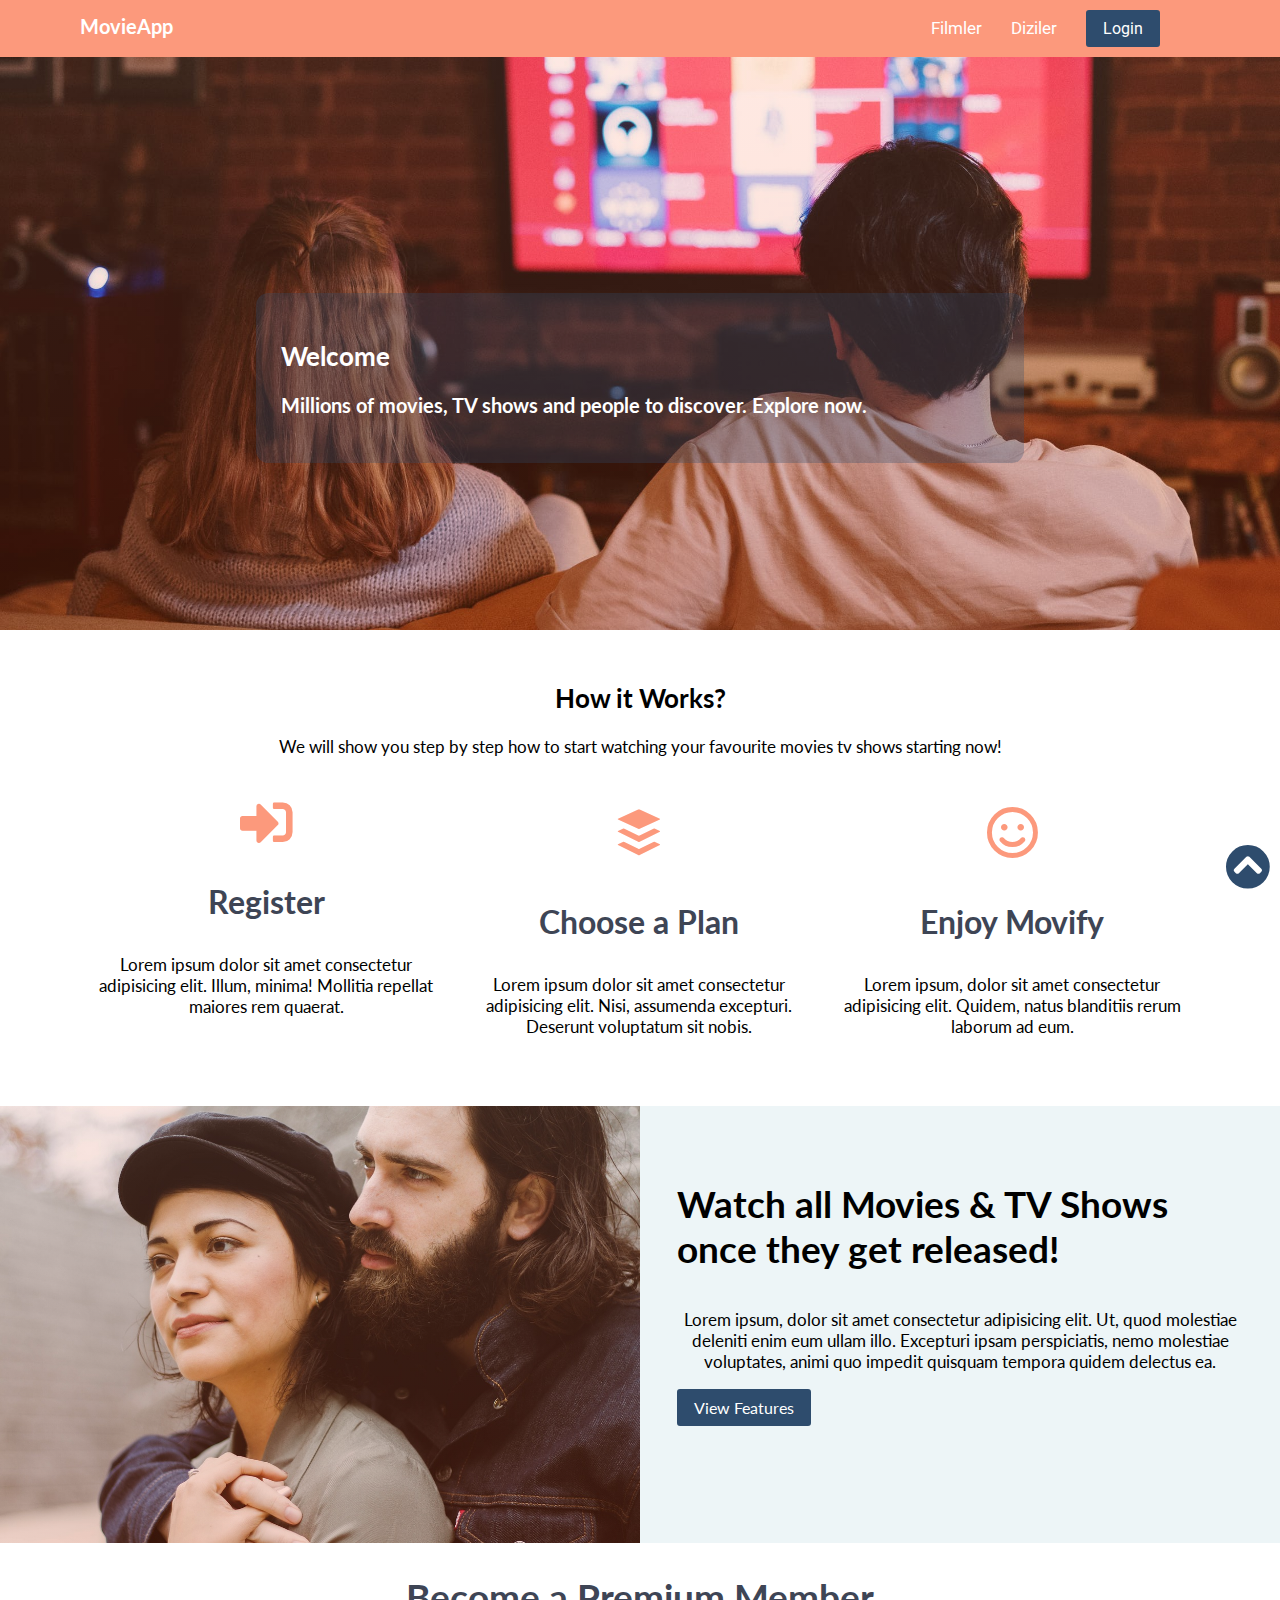
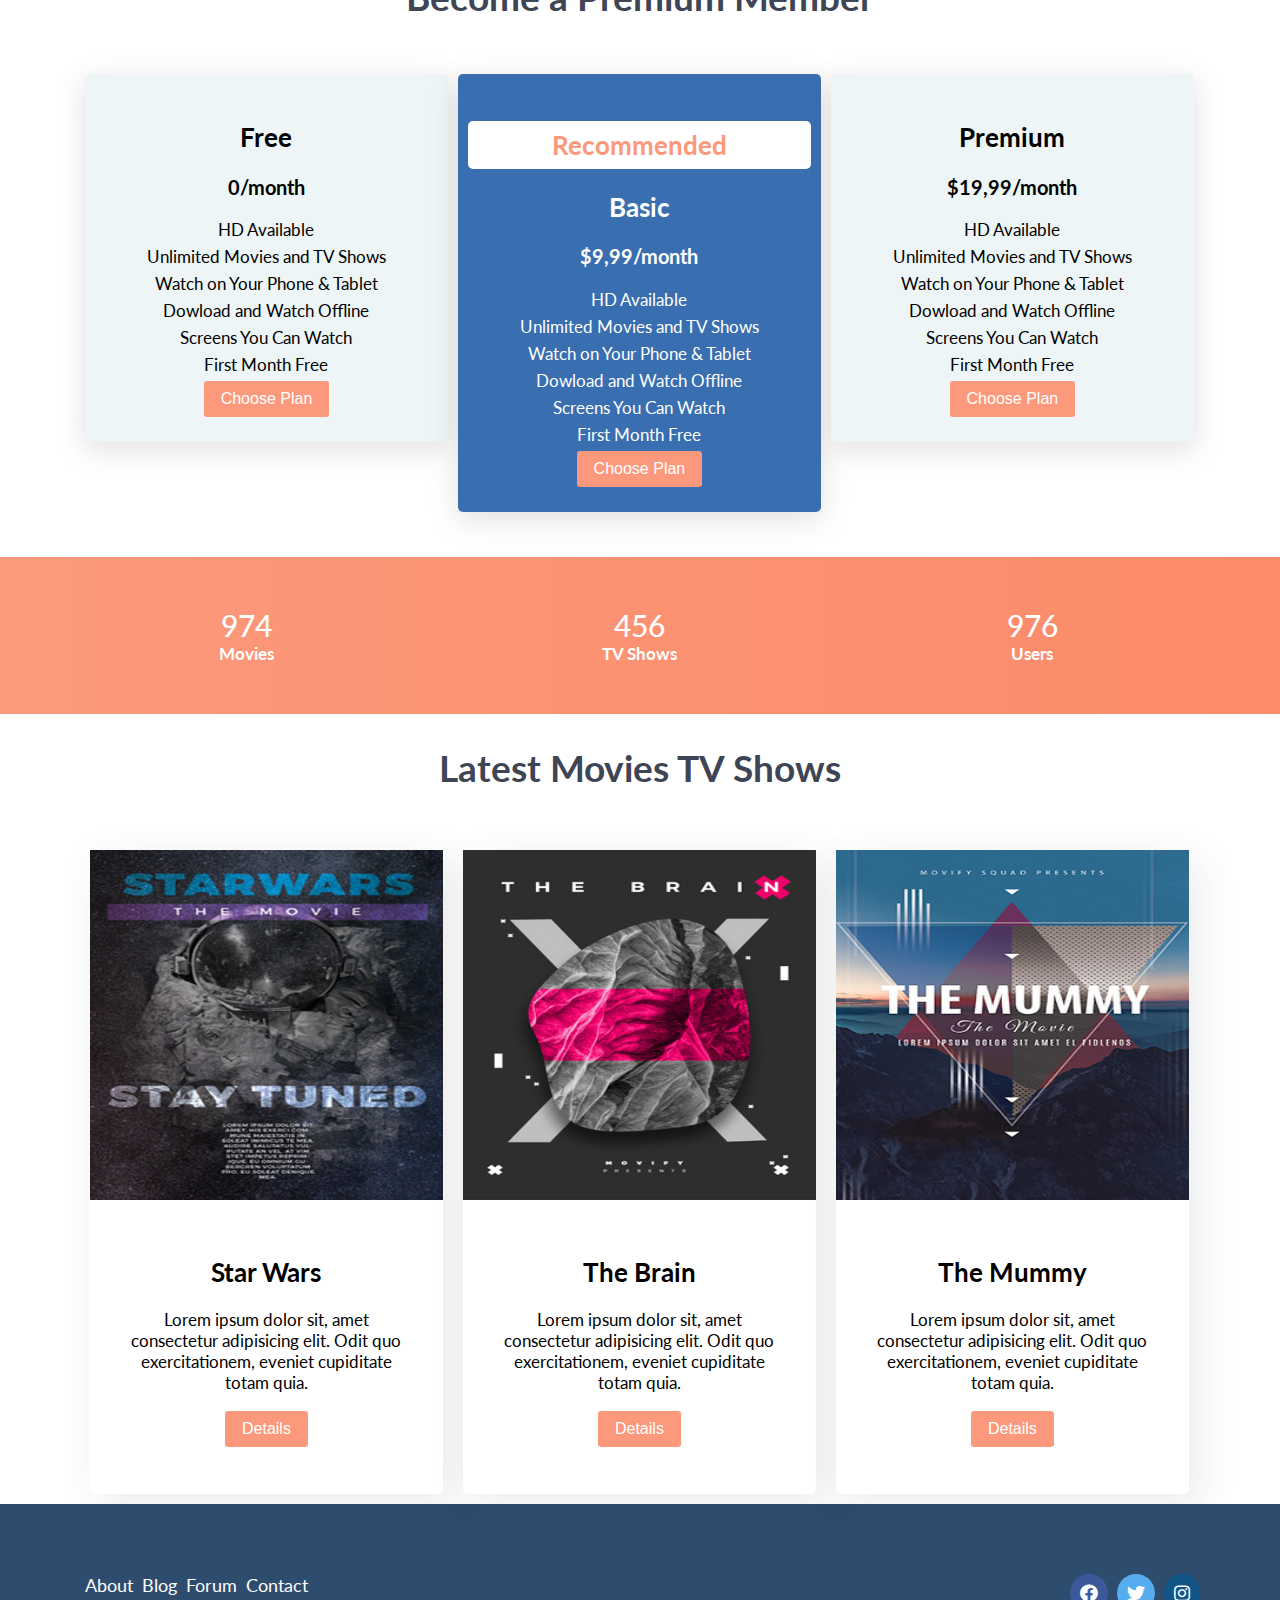
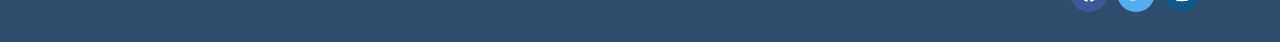
<file: index.html>
<!DOCTYPE html>
<html lang="en">
  <head>
    <meta charset="UTF-8" />
    <meta http-equiv="X-UA-Compatible" content="IE=edge" />
    <meta name="viewport" content="width=device-width, initial-scale=1.0" />
    <title>Document</title>
    <link rel="stylesheet" href="css/styles.css" />
  </head>
  <body id="body">
    <header class="main-header">
      <div id="main-nav" class="container">
        <a href="#" class="main-header__logo">MovieApp</a>
        <nav class="main-nav">
          <ul class="main-nav__items">
            <li class="main-nav__item">
              <a href="#">Filmler</a>
            </li>
            <li class="main-nav__item">
              <a href="#">Diziler</a>
            </li>
            <li class="main-nav__item main-nav__item--login">
              <a class="btn btn-secondary" href="./register.html">Login</a>
            </li>
            <li class="main-nav__item">
              <a href="#" onclick="displayMenu()">
                <i class="fa fa-bars"></i>
              </a>
            </li>
          </ul>
        </nav>
      </div>
    </header>

    <main>
      <section id="showcase">
        <div class="content">
          <h2>Welcome</h2>
          <h3>
            Millions of movies, TV shows and people to discover. Explore now.
          </h3>
        </div>
      </section>
      <section id="how-it-works">
        <div class="container">
          <div class="row">
            <h2>How it Works?</h2>
            <p>
              We will show you step by step how to start watching your favourite
              movies tv shows starting now!
            </p>
          </div>

          <div class="row">
            <div class="icon-box col-3">
              <i class="fas fa-sign-in-alt fa-3x"></i>
              <h3>Register</h3>
              <p>
                Lorem ipsum dolor sit amet consectetur adipisicing elit. Illum,
                minima! Mollitia repellat maiores rem quaerat.
              </p>
            </div>
            <div class="icon-box col-3">
              <i class="fab fa-buffer fa-3x"></i>
              <h3>Choose a Plan</h3>
              <p>
                Lorem ipsum dolor sit amet consectetur adipisicing elit. Nisi,
                assumenda excepturi. Deserunt voluptatum sit nobis.
              </p>
            </div>
            <div class="icon-box col-3">
              <i class="far fa-smile fa-3x"></i>
              <h3>Enjoy Movify</h3>
              <p>
                Lorem ipsum, dolor sit amet consectetur adipisicing elit.
                Quidem, natus blanditiis rerum laborum ad eum.
              </p>
            </div>
          </div>
        </div>
      </section>
      <section id="features">
        <div class="row">
          <div class="col-2 features__left"></div>
          <div class="col-2 features__right">
            <h3>Watch all Movies & TV Shows once they get released!</h3>
            <p>
              Lorem ipsum, dolor sit amet consectetur adipisicing elit. Ut, quod
              molestiae deleniti enim eum ullam illo. Excepturi ipsam
              perspiciatis, nemo molestiae voluptates, animi quo impedit
              quisquam tempora quidem delectus ea.
            </p>
            <a class="btn btn-secondary" href="#">View Features</a>
          </div>
        </div>
      </section>
      <section id="plans">
        <h2 class="section-title">Become a Premium Member</h2>
        <div class="container">
          <div class="row">
            <div class="col-3 plan">
              <div class="inner-plan">
                <h2>Free</h2>
                <h3>0/month</h3>
                <ul class="plan__features">
                  <li>HD Available</li>
                  <li>Unlimited Movies and TV Shows</li>
                  <li>Watch on Your Phone & Tablet</li>
                  <li>Dowload and Watch Offline</li>
                  <li>Screens You Can Watch</li>
                  <li>First Month Free</li>
                </ul>
                <div>
                  <button class="btn btn-primary">Choose Plan</button>
                </div>
              </div>
            </div>
            <div class="col-3 plan">
              <div class="inner-plan recommended_plan">
                <h2 class="plan__badge">Recommended</h2>
                <h2>Basic</h2>
                <h3>$9,99/month</h3>
                <ul class="plan__features">
                  <li>HD Available</li>
                  <li>Unlimited Movies and TV Shows</li>
                  <li>Watch on Your Phone & Tablet</li>
                  <li>Dowload and Watch Offline</li>
                  <li>Screens You Can Watch</li>
                  <li>First Month Free</li>
                </ul>
                <div>
                  <button class="btn btn-primary">Choose Plan</button>
                </div>
              </div>
            </div>
            <div class="col-3 plan">
              <div class="inner-plan">
                <h2>Premium</h2>
                <h3>$19,99/month</h3>
                <ul class="plan__features">
                  <li>HD Available</li>
                  <li>Unlimited Movies and TV Shows</li>
                  <li>Watch on Your Phone & Tablet</li>
                  <li>Dowload and Watch Offline</li>
                  <li>Screens You Can Watch</li>
                  <li>First Month Free</li>
                </ul>
                <div>
                  <button class="btn btn-primary">Choose Plan</button>
                </div>
              </div>
            </div>
          </div>
        </div>
      </section>
      <section id="counters">
        <div class="row counter">
          <div class="col-3">
            <span class="counter__item">974</span>
            <h4>Movies</h4>
          </div>
          <div class="col-3">
            <span class="counter__item">456</span>
            <h4>TV Shows</h4>
          </div>
          <div class="col-3">
            <span class="counter__item">976</span>
            <h4>Users</h4>
          </div>
        </div>
      </section>
      <section id="movies">
        <h2 class="section-title">Latest Movies TV Shows</h2>
        <div class="container">
          <div class="row">
            <div class="col-3 card-container">
              <div class="card">
                <img
                  src="img/poster-1.jpeg"
                  alt=""
                  class="card-image img-fluid"
                />
                <div class="card-body">
                  <h2>Star Wars</h2>
                  <p>
                    Lorem ipsum dolor sit, amet consectetur adipisicing elit.
                    Odit quo exercitationem, eveniet cupiditate totam quia.
                  </p>
                  <p>
                    <button class="btn btn-primary">Details</button>
                  </p>
                </div>
              </div>
            </div>
            <div class="col-3 card-container">
              <div class="card">
                <img
                  src="img/poster-2.jpeg"
                  alt=""
                  class="card-image img-fluid"
                />
                <div class="card-body">
                  <h2>The Brain</h2>
                  <p>
                    Lorem ipsum dolor sit, amet consectetur adipisicing elit.
                    Odit quo exercitationem, eveniet cupiditate totam quia.
                  </p>
                  <p>
                    <button class="btn btn-primary">Details</button>
                  </p>
                </div>
              </div>
            </div>
            <div class="col-3 card-container">
              <div class="card">
                <img
                  src="img/poster-3.jpeg"
                  alt=""
                  class="card-image img-fluid"
                />
                <div class="card-body">
                  <h2>The Mummy</h2>
                  <p>
                    Lorem ipsum dolor sit, amet consectetur adipisicing elit.
                    Odit quo exercitationem, eveniet cupiditate totam quia.
                  </p>
                  <p>
                    <button class="btn btn-primary">Details</button>
                  </p>
                </div>
              </div>
            </div>
          </div>
        </div>
      </section>
    </main>

    <footer>
      <div class="container">
        <div class="row">
          <div class="col-2">
            <ul id="footer-links">
              <li><a href="#">About</a></li>
              <li><a href="#">Blog</a></li>
              <li><a href="#">Forum</a></li>
              <li><a href="#">Contact</a></li>
            </ul>
          </div>
          <div class="col-2">
            <ul id="social-links">
              <li>
                <a
                  href="https://www.facebook.com/"
                  target="_blank"
                  class="fab fa-facebook"
                ></a>
              </li>
              <li>
                <a
                  href="https://twitter.com/home"
                  target="_blank"
                  class="fab fa-twitter"
                ></a>
              </li>
              <li>
                <a
                  href="https://www.instagram.com/"
                  target="_blank"
                  class="fab fa-instagram"
                ></a>
              </li>
            </ul>
          </div>
        </div>
      </div>
    </footer>

    <a href="#body" id="backtotop">
      <i class="fas fa-chevron-circle-up"></i>
    </a>

    <script>
      function displayMenu() {
        var link = document.getElementById("main-nav");
        link.classList.toggle("responsive");
      }
    </script>
  </body>
</html>
</file>
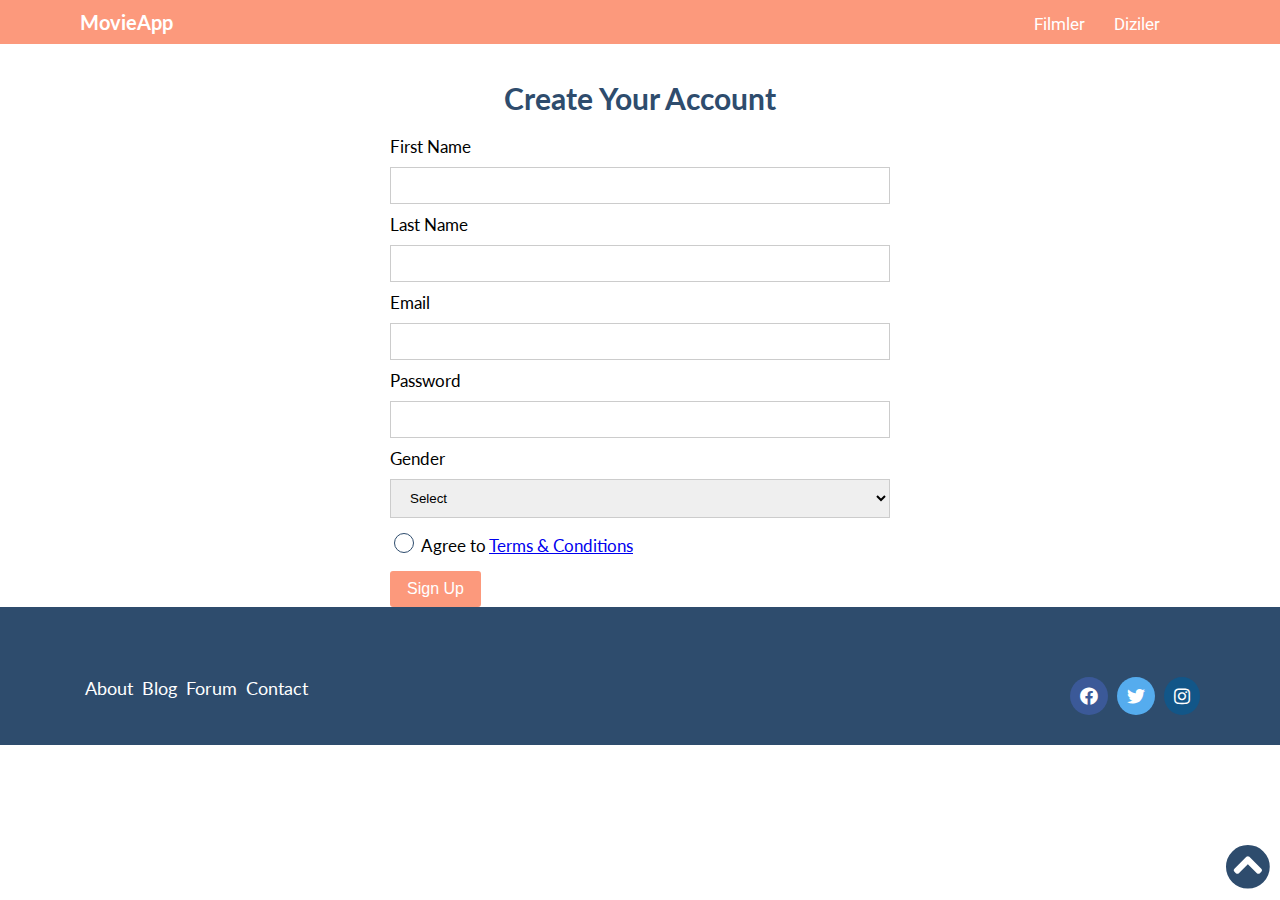
<file: register.html>
<!DOCTYPE html>
<html lang="en">
  <head>
    <meta charset="UTF-8" />
    <meta http-equiv="X-UA-Compatible" content="IE=edge" />
    <meta name="viewport" content="width=device-width, initial-scale=1.0" />
    <title>Document</title>
    <link rel="stylesheet" href="css/styles.css" />
    <link rel="stylesheet" href="css/forms.css" />
  </head>
  <body id="body">
    <header class="main-header">
      <div class="container">
        <a href="#" class="main-header__logo">MovieApp</a>
        <nav class="main-nav">
          <ul class="main-nav__items">
            <li class="main-nav__item">
              <a href="#">Filmler</a>
            </li>
            <li class="main-nav__item">
              <a href="#">Diziler</a>
            </li>
            <li class="main-nav__item main-nav__item--login">
              <a class="btn btn-secondary" href="#">Login</a>
            </li>
          </ul>
        </nav>
      </div>
    </header>

    <main class="signup-page">
      <div class="container">
        <h1 class="signup-title">Create Your Account</h1>
        <form action="" class="signup-form">
          <label for="firstname">First Name</label>
          <input type="text" id="firstname" />

          <label for="lastname">Last Name</label>
          <input type="text" id="lastname" />

          <label for="email">Email</label>
          <input type="email" id="email" />

          <label for="password">Password</label>
          <input type="password" id="password" />

          <label for="gender">Gender</label>
          <select id="gender">
            <option value="Select">Select</option>
            <option value="Kadın">Kadın</option>
            <option value="Erkek">Erkek</option>
          </select>
          <input type="checkbox" id="agree-terms" />
          <label for="agree-terms"
            >Agree to
            <a href="#">Terms &amp; Conditions</a>
          </label>

          <button type="submit" class="btn btn-primary">Sign Up</button>
        </form>
      </div>
    </main>

    <footer>
      <div class="container">
        <div class="row">
          <div class="col-2">
            <ul id="footer-links">
              <li><a href="#">About</a></li>
              <li><a href="#">Blog</a></li>
              <li><a href="#">Forum</a></li>
              <li><a href="#">Contact</a></li>
            </ul>
          </div>
          <div class="col-2">
            <ul id="social-links">
              <li>
                <a
                  href="https://www.facebook.com/"
                  target="_blank"
                  class="fab fa-facebook"
                ></a>
              </li>
              <li>
                <a
                  href="https://twitter.com/home"
                  target="_blank"
                  class="fab fa-twitter"
                ></a>
              </li>
              <li>
                <a
                  href="https://www.instagram.com/"
                  target="_blank"
                  class="fab fa-instagram"
                ></a>
              </li>
            </ul>
          </div>
        </div>
      </div>
    </footer>

    <a href="#body" id="backtotop">
      <i class="fas fa-chevron-circle-up"></i>
    </a>
  </body>
</html>
</file>
<file: css/forms.css>
.signup-page {
  padding-top: 60px;
}

.signup-title {
  text-align: center;
  font-size: 30px;
  color: #2e4c6d;
}

.signup-form {
  width: 100%;
}
@media (min-width: 768px) {
  .signup-form {
    width: 500px;
    margin: auto;
  }
}
.signup-form label,
.signup-form input:not([type="checkbox"]),
.signup-form select {
  display: block;
  width: 100%;
  margin-top: 10px;
}

.signup-form input[type="checkbox"],
.signup-form input[type="checkbox"] + label {
  display: inline-block;
  width: auto;
  margin-top: 15px;
}

.signup-form button[type="submit"] {
  display: block;
  margin-top: 15px;
}

.signup-form input:not([type="checkbox"]),
.signup-form select {
  border: 1px solid #ccc;
  padding: 10px 15px;
}
.signup-form input:not([type="checkbox"]):focus,
.signup-form select:focus {
  outline: none;
  background-color: yellow;
  border: 1px solid greenyellow;
}

.signup-form input[type="checkbox"] {
  appearance: none;
  width: 20px;
  height: 20px;
  border: 1px solid #2e4c6d;
  border-radius: 50%;
  vertical-align: bottom;
}

.signup-form input[type="checkbox"]:hover {
  background-color: gray;
}

.signup-form input[type="checkbox"]:checked {
  background-color: #fc997c;
}
</file>
<file: css/styles.css>
@import url("https://cdnjs.cloudflare.com/ajax/libs/font-awesome/5.15.4/css/all.min.css");

@import url("https://fonts.googleapis.com/css2?family=Lato:wght@400;700&family=Roboto:wght@400;700&display=swap");

@import url("buttons.css");
@import url("base.css");

html {
  scroll-behavior: smooth;
}

.main {
  min-height: calc(100vh - 138px);
}
#showcase {
  background: linear-gradient(
      to bottom,
      rgba(252, 153, 124, 0.2),
      rgba(250, 81, 30, 0.2)
    ),
    url("../img/bg-4.jpeg");
  background-position: center;
  background-size: cover;
  height: 40vh;
  width: 100%;
  position: relative;
}
#showcase .content {
  position: absolute;
  top: 60%;
  left: 50%;
  transform: translate(-50%, -50%);
  color: #ffff;
  background: rgba(46, 76, 109, 0.3);
  padding: 2rem;
  width: 60%;
  border-radius: 1rem;
}
#showcase h1 {
  position: absolute;
  top: 50%;
  margin: 0;
  color: #fff;
  left: 50%;
  transform: translate(-50%, -50%);
}
@media (min-width: 576px) {
  #showcase {
    height: 50vh;
  }
}

@media (min-width: 768px) {
  #showcase {
    height: 60vh;
  }
}
@media (min-width: 992px) {
  #showcase {
    height: 70vh;
  }
}

#how-it-works {
  padding: 1rem;
  text-align: center;
}
.main-header {
  background-color: #fc997c;
  padding: 0.8rem 1.6rem;
}
.main-nav {
  display: inline-block;
  width: calc(100% - 10rem);
  text-align: right;
  font-family: "Roboto", sans-serif;
}
.main-nav__items {
  margin: 0;
  padding: 0;
  list-style: none;
}
.main-nav__item {
  display: inline-block;
  margin: 0 1rem;
}
.main-header {
  position: fixed;
  z-index: 1;
  width: 100%;
  top: 0;
}
.main-header__logo {
  color: white;
  text-decoration: none;
  font-weight: bold;
  font-size: 20px;
}

.main-nav__item:last-child {
  display: none;
}

@media (max-width: 600px) {
  .main-nav__item {
    display: none;
  }
  .main-nav__item:last-child {
    display: block;
  }
  .responsive .main-nav__item {
    display: block;
    text-align: left;
    margin: 1rem 0;
  }

  .responsive .main-nav__item:last-child {
    position: absolute;
    right: 40px;
    top: 6px;
  }
  .responsive .main-nav {
    display: block;
  }
}

.main-nav__item a {
  text-decoration: none;
  color: white;
}

.main-nav__item a:hover,
.main-nav__item:hover::before {
  color: #2e4c6d;
}
.main-nav__item:active::before,
.main-nav__item a:active {
  color: #ffff;
}

.icon-box h3 {
  color: #3e4555;
  font-size: 2.6rem;
}
.icon-box i {
  color: #fc997c;
}
.features__left {
  background: linear-gradient(
      to bottom,
      rgba(252, 153, 124, 0.2),
      rgba(250, 81, 30, 0.2)
    ),
    url("../img/features.jpeg");
  background-size: cover;
  background-position: top center;
}
.features__right {
  background-color: #edf5f7;
  padding: 3rem;
  vertical-align: top;
}
.features__left,
.features__right {
  height: 35rem;
}

.features__right h3 {
  font-size: 3rem;
}
.section-title {
  text-align: center;
  margin-bottom: 4rem;
  color: #3e4555;
  font-size: 3rem;
}
.plan {
  text-align: center;
  padding: 5px;
}
.plan__badge {
  background-color: #ffff;
  color: #fc997c;
  padding: 8px;
  border-radius: 5px;
}
.recommended_plan {
  color: #ffff;
  background-color: #396eb0 !important;
}
.inner-plan {
  background-color: #edf5f7;
  padding: 25px 10px;
  border-radius: 5px;
  box-shadow: 0px 7px 29px 0px rgba(100, 100, 111, 0.2);
  transition: box-shadow 0.6s;
}
.inner-plan:hover {
  box-shadow: 0px 7px 29px 0px rgba(100, 100, 111, 0.5);
}
.plan__features {
  list-style: none;
  margin: 0;
  padding: 0;
}

@media (min-width: 768px) {
  .plan--featured {
    position: relative;
    top: -20px;
  }
}
.plan__features li {
  margin: 6px 0;
}

#backtotop {
  position: fixed;
  bottom: 10px;
  right: 10px;
}
#backtotop i {
  color: #2e4c6d;
  font-size: 45px;
  transition: color 0.6s;
}
#backtotop i:hover {
  color: #fc997c;
}

.counter {
  background: linear-gradient(to right, #fc997c 0%, #fc8b69 100%);
  text-align: center;
  padding: 50px;
}
.counter__item {
  font-size: 30px;
  font-weight: 500;
  color: #ffff;
}
.counter h4 {
  margin: 0;
  color: #ffff;
}
.card {
  background-color: #ffff;
  border-radius: 5px;
  cursor: pointer;
  box-shadow: 10px 10px 40px rgba(52, 58, 64, 0.1);
  /* position: relative; */
  /* top: 0; */
  transition: all 0.3s;
}
.card:hover {
  /* top: -10px; */
  transform: translateY(-10px);
}
.card-body {
  padding: 30px;
}
.card-body h2,
p {
  text-align: center;
}

.card-container {
  padding: 10px;
}
.card-image {
  max-height: 350px;
}
footer {
  background-color: #2e4c6d;
  padding: 30px;
}
footer a {
  color: #ffff;
  font-size: 18px;
  text-decoration: none;
}
footer ul {
  margin: 0;
  padding: 0;
}
footer ul li {
  list-style-type: none;
  display: inline-block;
  margin-left: 5px;
}
#social-links {
  text-align: right;
}
.fab,
.far {
  padding: 10px;
  border-radius: 50%;
}
.fab:hover {
  opacity: 0.7;
}
.fa-facebook {
  background-color: #3b5998;
  color: white;
}
.fa-twitter {
  background-color: #55acee;
  color: white;
}
.fa-instagram {
  background-color: #125688;
  color: white;
}
</file>
